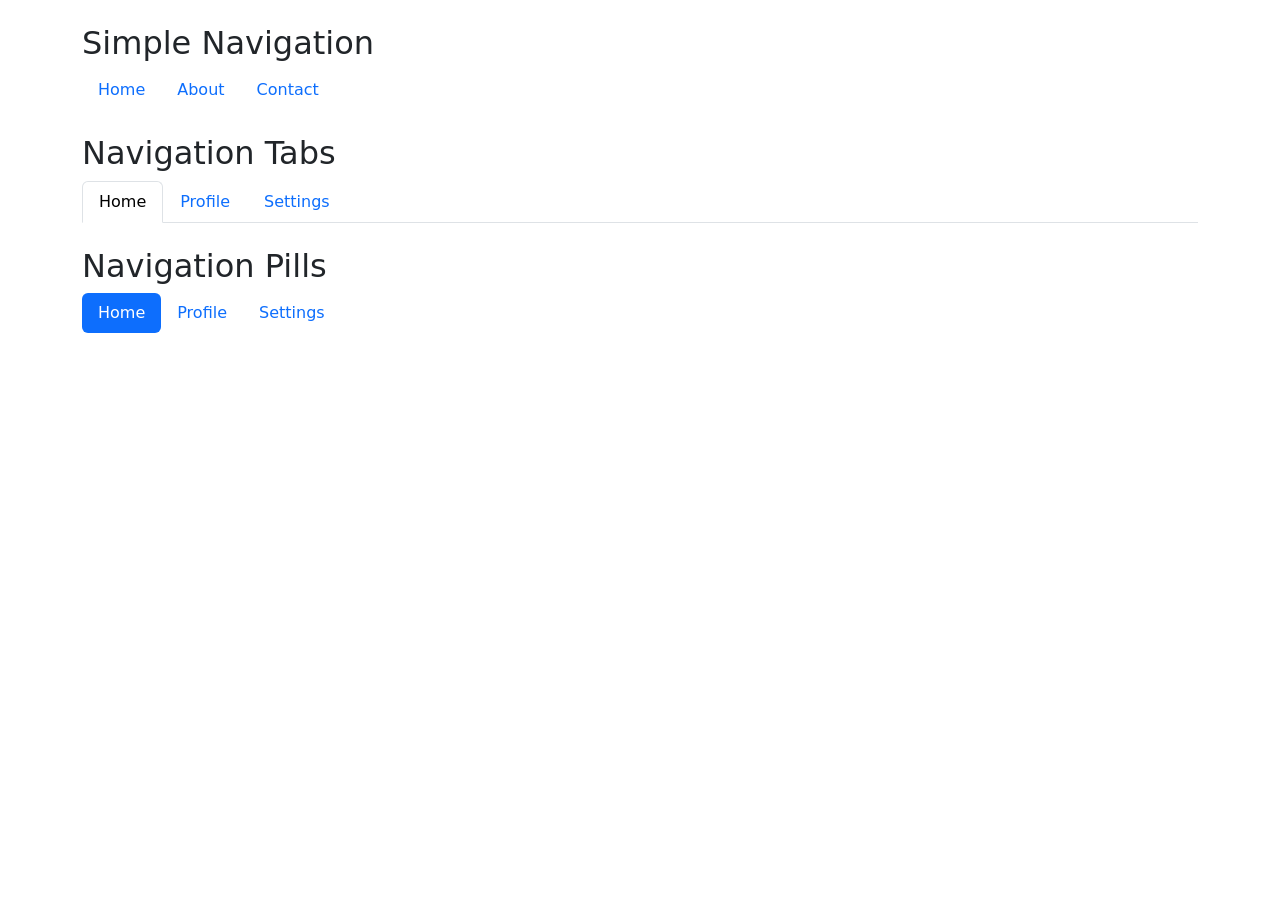
<file: JAVA FSE/UPSKILLING/Module 1/Bootstrap5/exercise10b.html>
<!doctype html>
<html lang="en">
  <head>
    <meta charset="UTF-8" />
    <meta name="viewport" content="width=device-width, initial-scale=1.0" />
    <title>Bootstrap Navigation</title>
    <link rel="stylesheet" href="css/bootstrap.min.css" />
  </head>
  <body>
    <div class="container mt-4">
      <h2>Simple Navigation</h2>
      <ul class="nav mb-4">
        <li class="nav-item">
          <a class="nav-link active" href="#">Home</a>
        </li>
        <li class="nav-item">
          <a class="nav-link" href="#">About</a>
        </li>
        <li class="nav-item">
          <a class="nav-link" href="#">Contact</a>
        </li>
      </ul>
      <h2>Navigation Tabs</h2>
      <ul class="nav nav-tabs mb-4">
        <li class="nav-item">
          <a class="nav-link active" href="#">Home</a>
        </li>
        <li class="nav-item">
          <a class="nav-link" href="#">Profile</a>
        </li>
        <li class="nav-item">
          <a class="nav-link" href="#">Settings</a>
        </li>
      </ul>
      <h2>Navigation Pills</h2>
      <ul class="nav nav-pills">
        <li class="nav-item">
          <a class="nav-link active" href="#">Home</a>
        </li>
        <li class="nav-item">
          <a class="nav-link" href="#">Profile</a>
        </li>
        <li class="nav-item">
          <a class="nav-link" href="#">Settings</a>
        </li>
      </ul>
    </div>
    <script src="js/bootstrap.bundle.min.js"></script>
  </body>
</html>
</file>
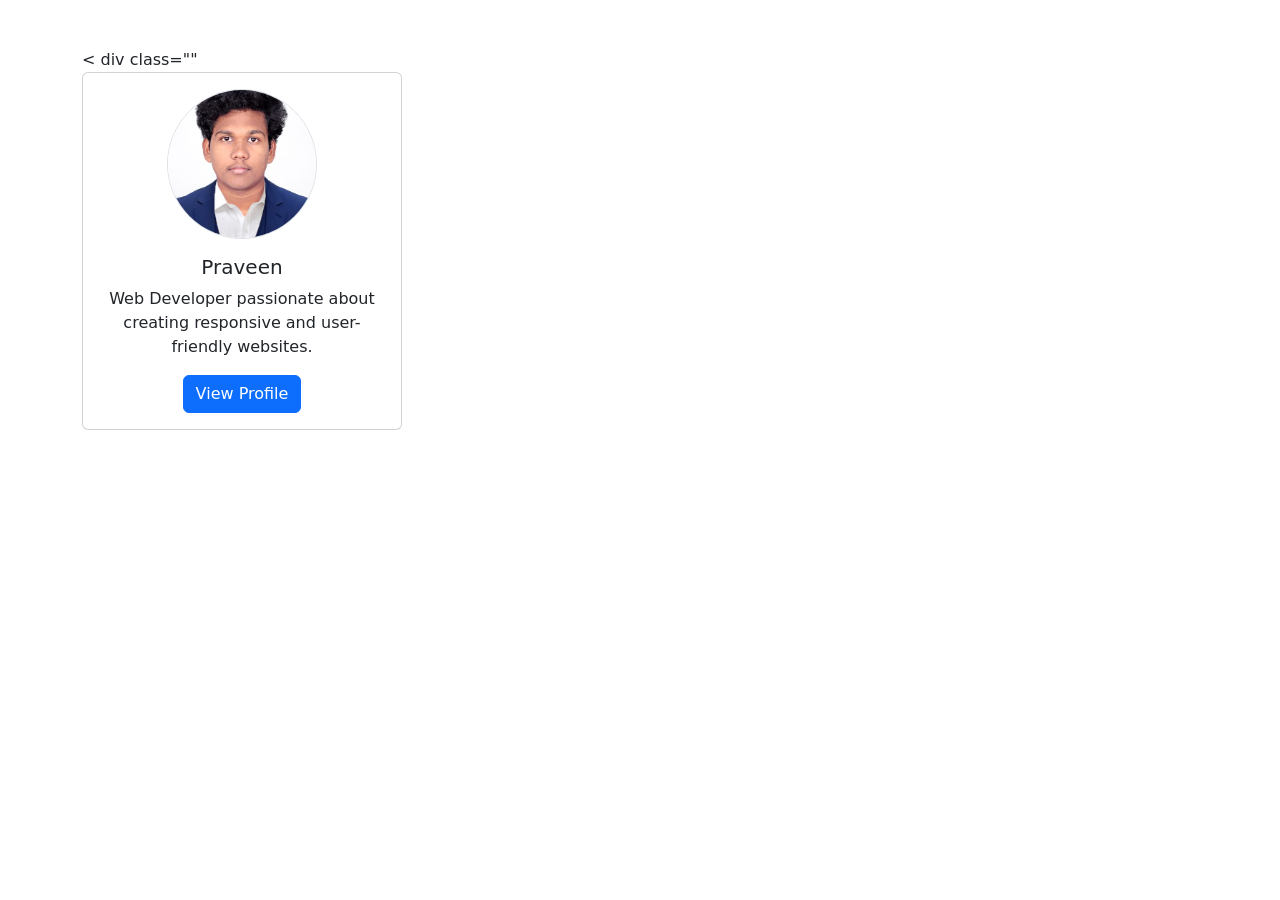
<file: JAVA FSE/UPSKILLING/Module 1/Bootstrap5/exercise11a.html>
<!DOCTYPE html>
<html lang="en">
<head>
    <meta charset="UTF-8">
    <meta name="viewport" content="width=device-width, initial-scale=1.0">
    <title>Profile Card</title>
    <link rel="stylesheet" href="css/bootstrap.min.css">
</head>
<body>

<div class="container mt-5">

    < div class=""
   <div class="card" style="width:20rem;">

    <div class="text-center pt-3">
        <img src="profile_pic.jpeg"
             class="rounded-circle border"
             alt="Praveen"
             style="width:150px; height:150px; object-fit:cover;">
    </div>

    <div class="card-body text-center">

        <h5 class="card-title">Praveen</h5>

        <p class="card-text">
            Web Developer passionate about creating responsive and user-friendly websites.
        </p>

        <a href="#" class="btn btn-primary">
            View Profile
        </a>

    </div>

</div>

</div>

<script src="js/bootstrap.bundle.min.js"></script>
</body>
</html>
</file>
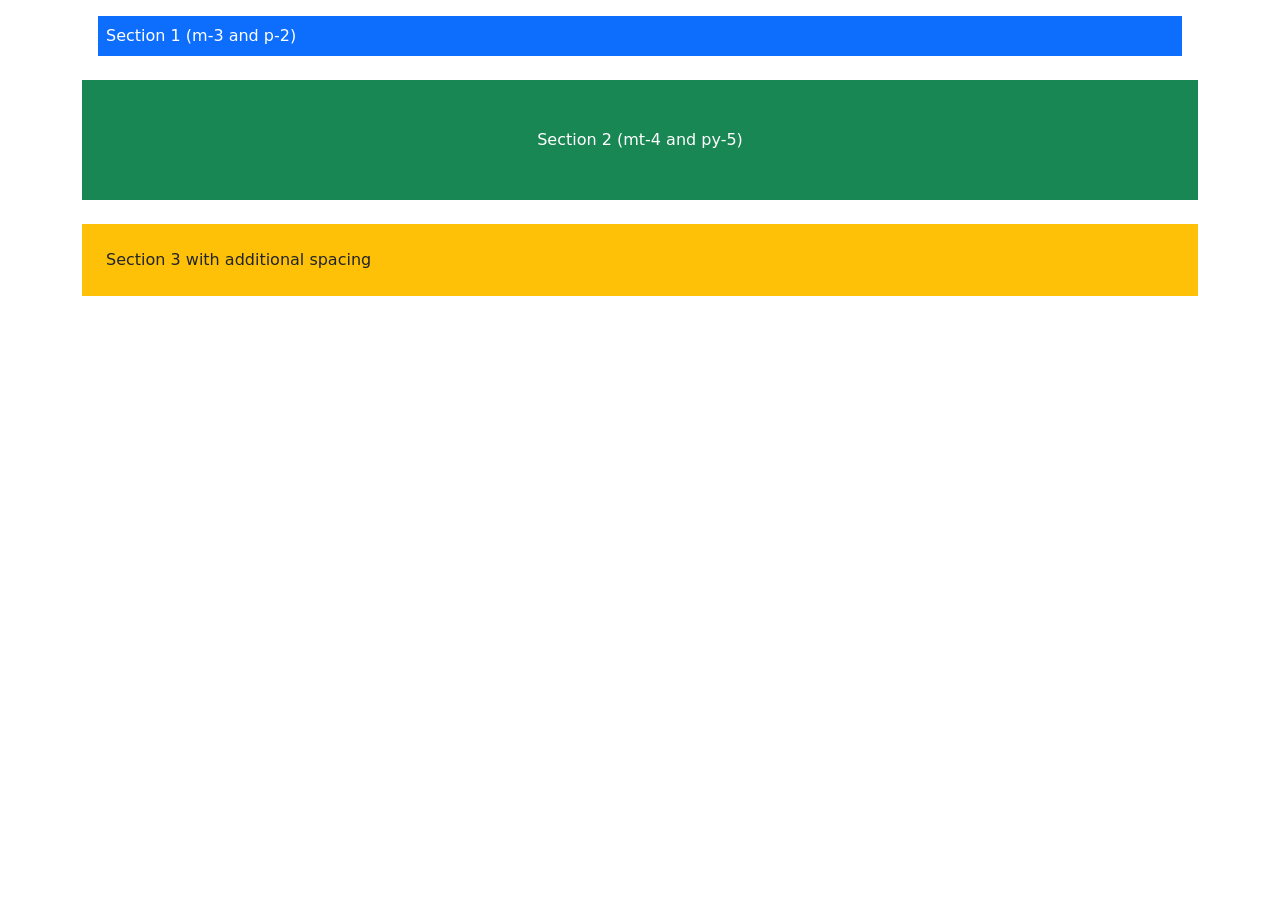
<file: JAVA FSE/UPSKILLING/Module 1/Bootstrap5/exercise12a.html>
<!DOCTYPE html>
<html lang="en">
<head>
    <meta charset="UTF-8">
    <meta name="viewport" content="width=device-width, initial-scale=1.0">
    <title>Spacing Utilities</title>

    <link rel="stylesheet" href="css/bootstrap.min.css">
</head>
<body>

<div class="container">

    <div class="bg-primary text-white m-3 p-2">
        Section 1 (m-3 and p-2)
    </div>

    <div class="bg-success text-white mt-4 py-5 text-center">
        Section 2 (mt-4 and py-5)
    </div>

    <div class="bg-warning mt-4 p-4">
        Section 3 with additional spacing
    </div>

</div>

<script src="js/bootstrap.bundle.min.js"></script>
</body>
</html>
</file>
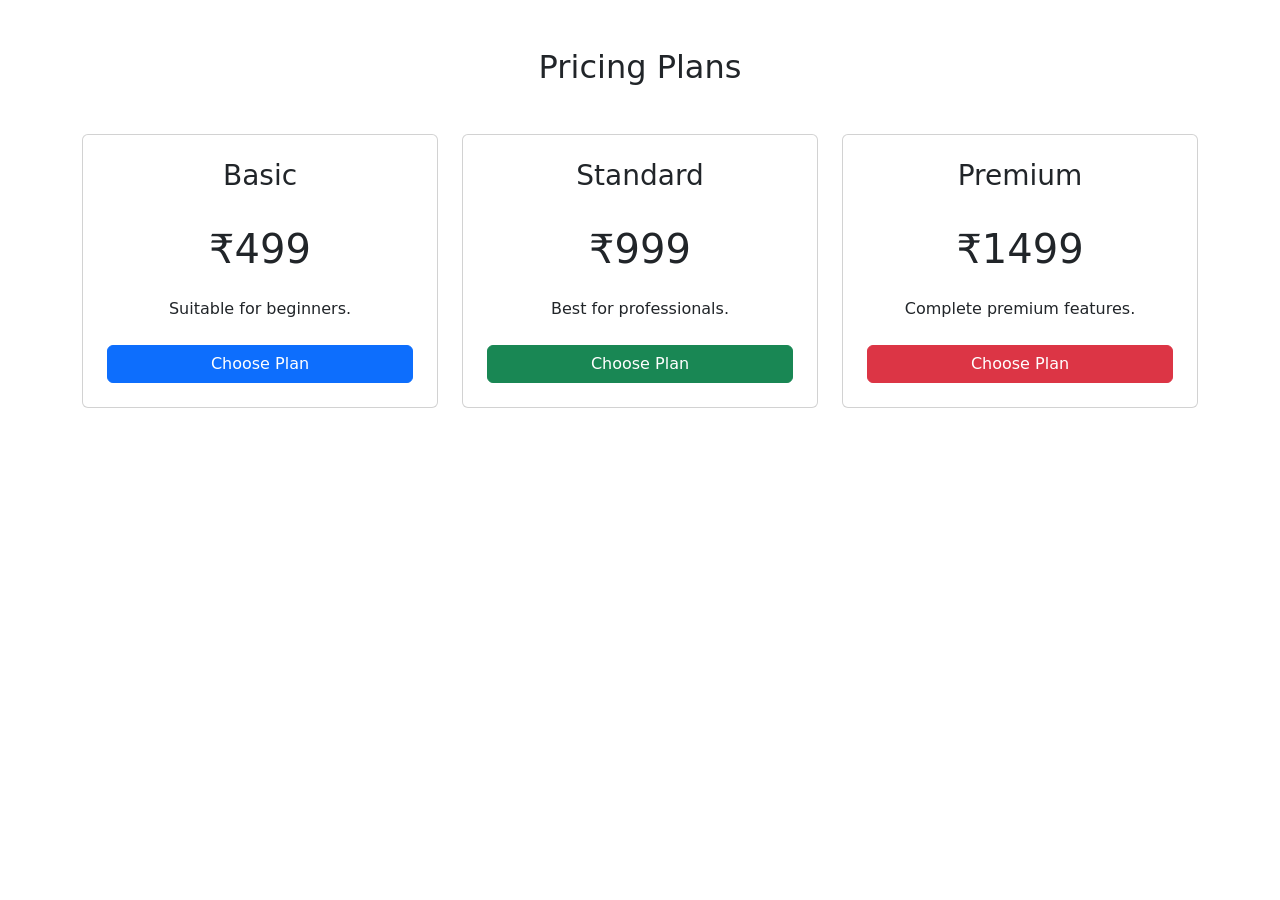
<file: JAVA FSE/UPSKILLING/Module 1/Bootstrap5/exercise12b.html>
<!DOCTYPE html>
<html lang="en">
<head>
    <meta charset="UTF-8">
    <meta name="viewport" content="width=device-width, initial-scale=1.0">
    <title>Pricing Section</title>

    <link rel="stylesheet" href="css/bootstrap.min.css">
</head>
<body>

<div class="container py-5">

    <h2 class="text-center mb-5">
        Pricing Plans
    </h2>

    <div class="row">

        <!-- Basic Plan -->
        <div class="col-md-4 mb-4">
            <div class="card p-4 text-center h-100">

                <h3>Basic</h3>

                <h1 class="my-4">
                    ₹499
                </h1>

                <p class="mb-4">
                    Suitable for beginners.
                </p>

                <button class="btn btn-primary">
                    Choose Plan
                </button>

            </div>
        </div>

        <!-- Standard Plan -->
        <div class="col-md-4 mb-4">
            <div class="card p-4 text-center h-100">

                <h3>Standard</h3>

                <h1 class="my-4">
                    ₹999
                </h1>

                <p class="mb-4">
                    Best for professionals.
                </p>

                <button class="btn btn-success">
                    Choose Plan
                </button>

            </div>
        </div>

        <!-- Premium Plan -->
        <div class="col-md-4 mb-4">
            <div class="card p-4 text-center h-100">

                <h3>Premium</h3>

                <h1 class="my-4">
                    ₹1499
                </h1>

                <p class="mb-4">
                    Complete premium features.
                </p>

                <button class="btn btn-danger">
                    Choose Plan
                </button>

            </div>
        </div>

    </div>

</div>

<script src="js/bootstrap.bundle.min.js"></script>
</body>
</html>
</file>
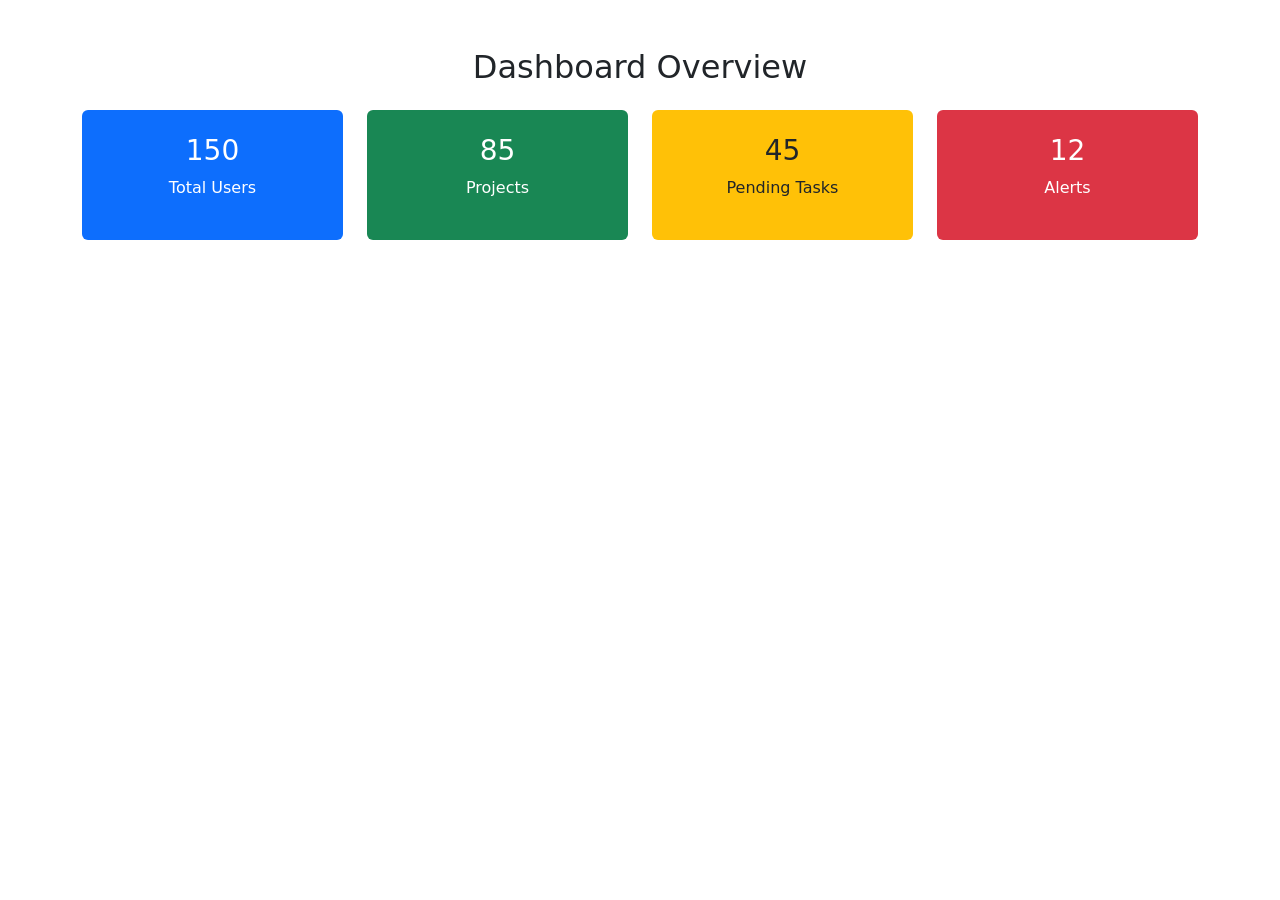
<file: JAVA FSE/UPSKILLING/Module 1/Bootstrap5/exercise13a.html>
<!DOCTYPE html>
<html lang="en">
<head>
    <meta charset="UTF-8">
    <meta name="viewport" content="width=device-width, initial-scale=1.0">
    <title>Dashboard Colors</title>

    <link rel="stylesheet" href="css/bootstrap.min.css">
</head>
<body>

<div class="container mt-5">

    <h2 class="text-center mb-4">
        Dashboard Overview
    </h2>

    <div class="row">

        <div class="col-md-3 mb-3">
            <div class="bg-primary text-white p-4 rounded text-center">
                <h3>150</h3>
                <p>Total Users</p>
            </div>
        </div>

        <div class="col-md-3 mb-3">
            <div class="bg-success text-white p-4 rounded text-center">
                <h3>85</h3>
                <p>Projects</p>
            </div>
        </div>

        <div class="col-md-3 mb-3">
            <div class="bg-warning text-dark p-4 rounded text-center">
                <h3>45</h3>
                <p>Pending Tasks</p>
            </div>
        </div>

        <div class="col-md-3 mb-3">
            <div class="bg-danger text-white p-4 rounded text-center">
                <h3>12</h3>
                <p>Alerts</p>
            </div>
        </div>

    </div>

</div>

<script src="js/bootstrap.bundle.min.js"></script>
</body>
</html>
</file>
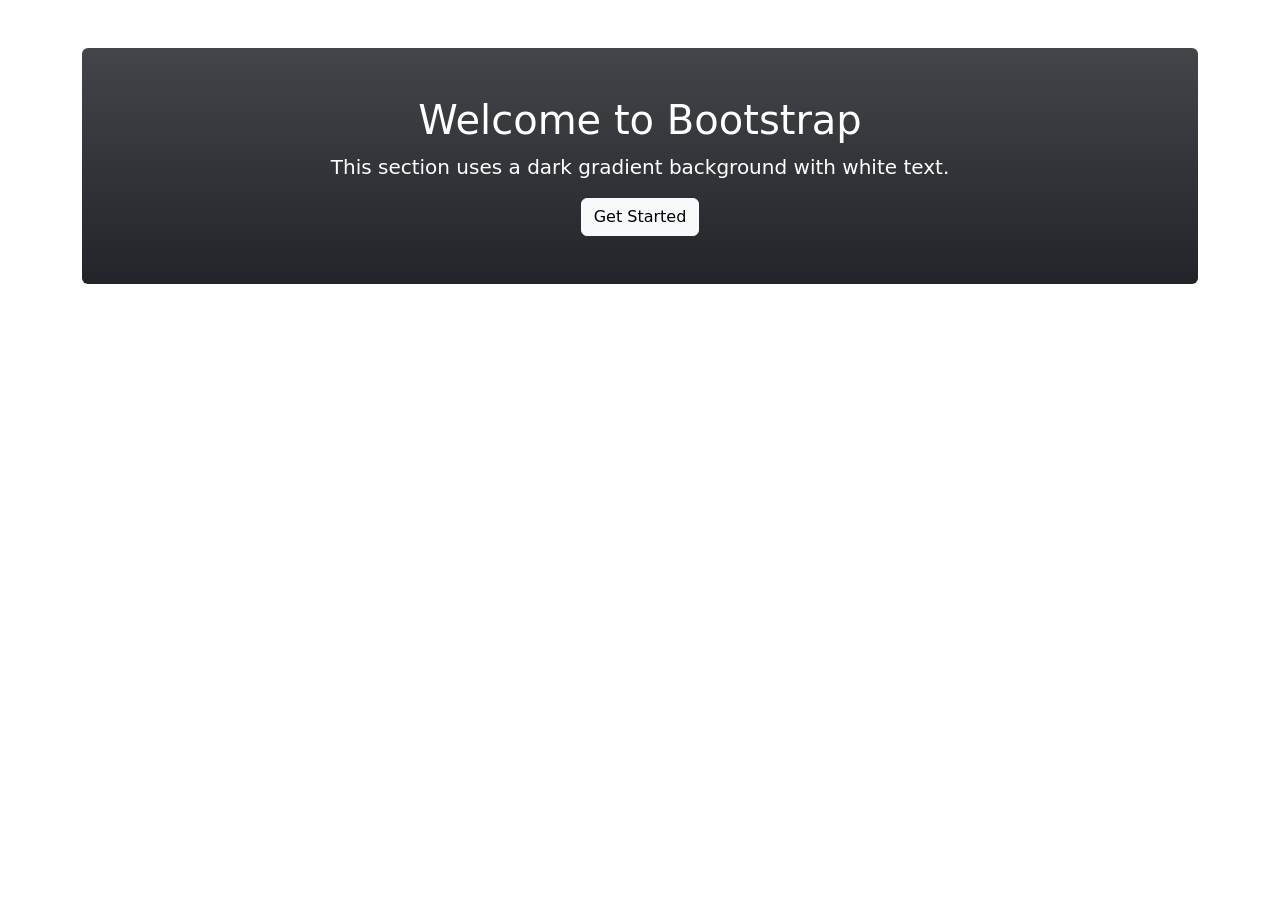
<file: JAVA FSE/UPSKILLING/Module 1/Bootstrap5/exercise13b.html>
<!DOCTYPE html>
<html lang="en">
<head>
    <meta charset="UTF-8">
    <meta name="viewport" content="width=device-width, initial-scale=1.0">
    <title>Gradient Background</title>

    <link rel="stylesheet" href="css/bootstrap.min.css">
</head>
<body>

<div class="container mt-5">

    <div class="bg-dark bg-gradient text-white p-5 rounded text-center">

        <h1>Welcome to Bootstrap</h1>

        <p class="lead">
            This section uses a dark gradient background with white text.
        </p>

        <button class="btn btn-light">
            Get Started
        </button>

    </div>

</div>

<script src="js/bootstrap.bundle.min.js"></script>
</body>
</html>
</file>
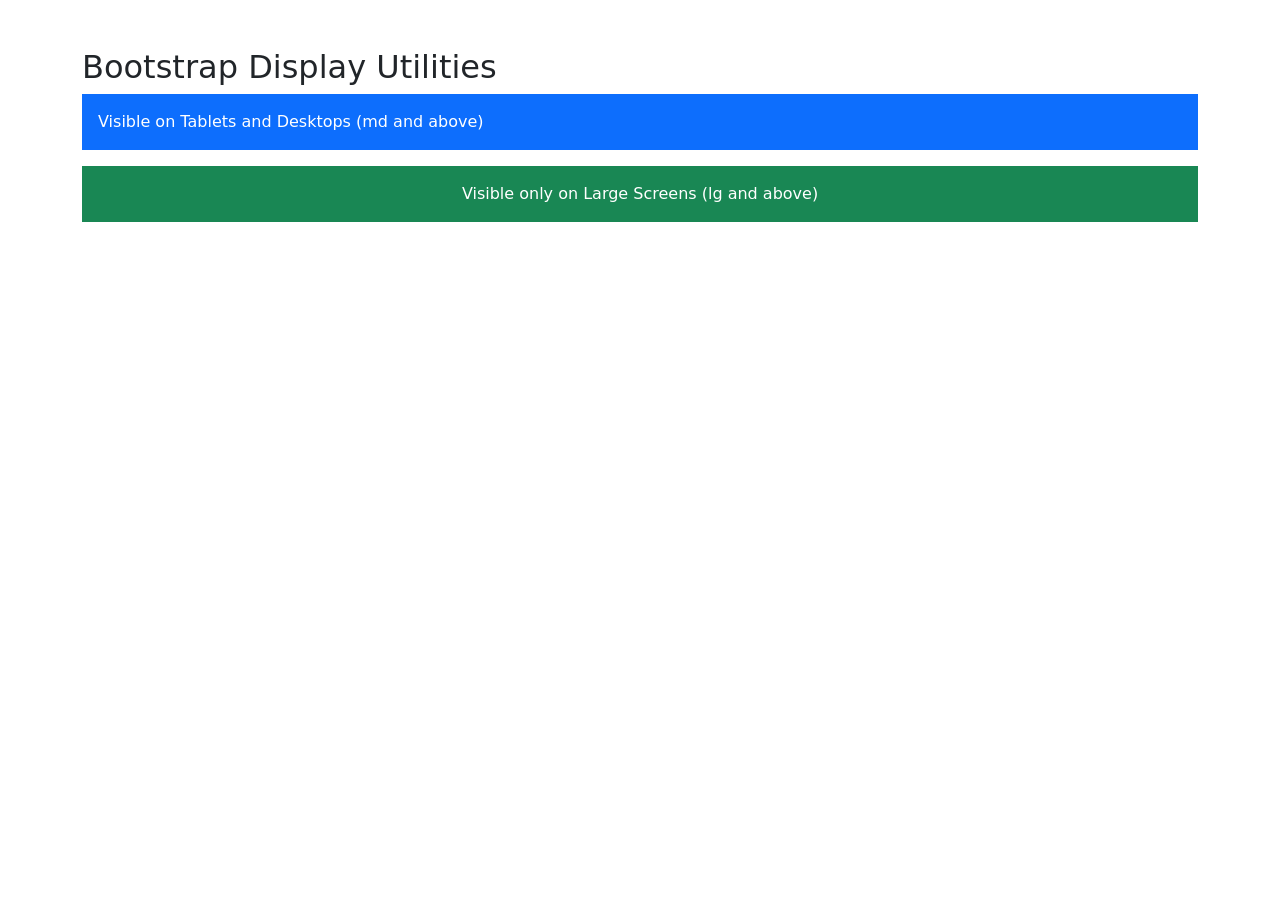
<file: JAVA FSE/UPSKILLING/Module 1/Bootstrap5/exercise14a.html>
<!DOCTYPE html>
<html lang="en">
<head>
    <meta charset="UTF-8">
    <meta name="viewport" content="width=device-width, initial-scale=1.0">
    <title>Display Utilities</title>
    <link rel="stylesheet" href="css/bootstrap.min.css">
</head>
<body>
<div class="container mt-5">
    <h2>Bootstrap Display Utilities</h2>
    <div class="d-none d-md-block bg-primary text-white p-3 mb-3">
        Visible on Tablets and Desktops (md and above)
    </div>
    <div class="d-none d-lg-flex bg-success text-white p-3 justify-content-center">
        Visible only on Large Screens (lg and above)
    </div>

</div>

<script src="js/bootstrap.bundle.min.js"></script>
</body>
</html>
</file>
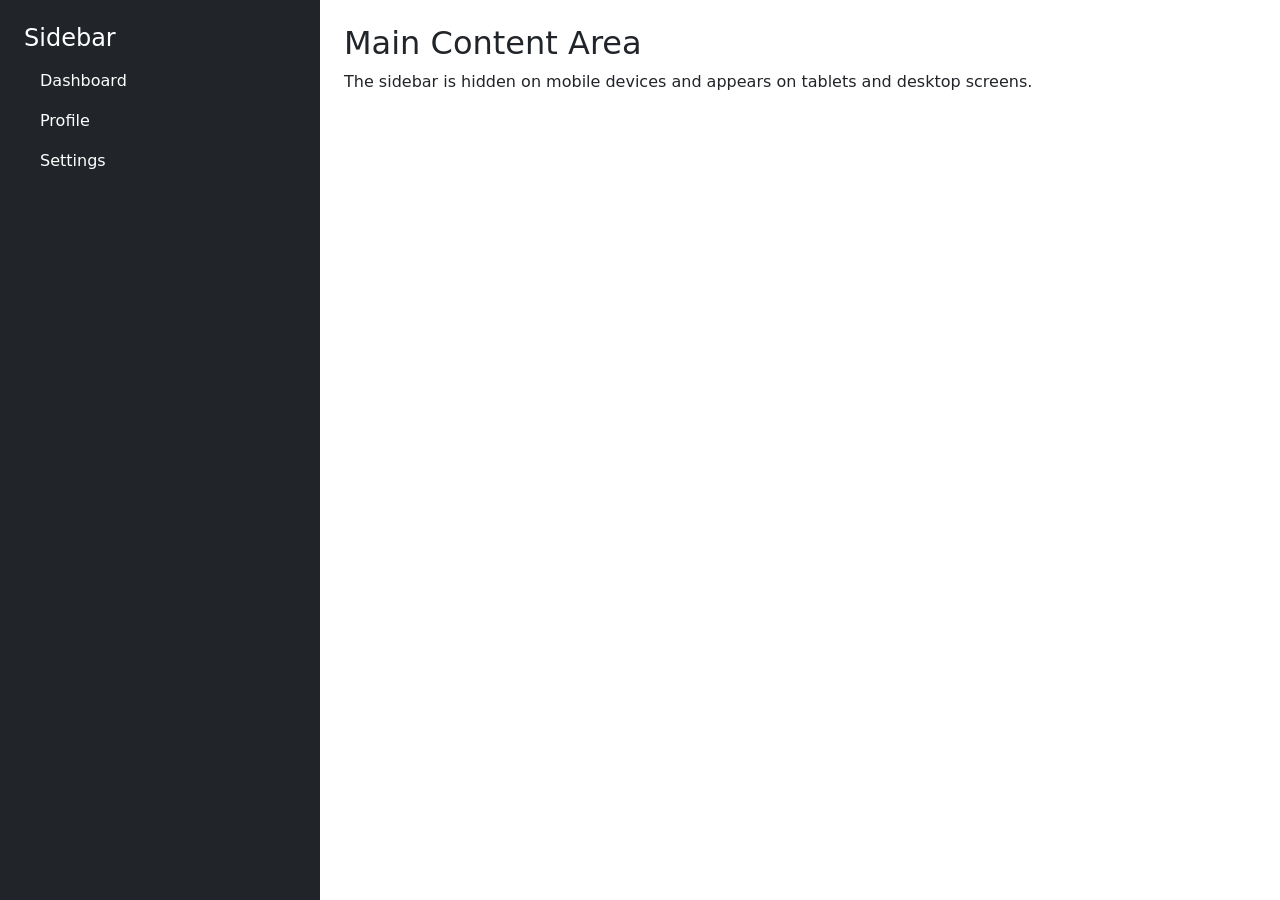
<file: JAVA FSE/UPSKILLING/Module 1/Bootstrap5/exercise14b.html>
<!doctype html>
<html lang="en">
  <head>
    <meta charset="UTF-8" />
    <meta name="viewport" content="width=device-width, initial-scale=1.0" />
    <title>Responsive Sidebar</title>
    <link rel="stylesheet" href="css/bootstrap.min.css" />
  </head>
  <body>
    <div class="container-fluid">
      <div class="row">
        <div class="col-md-3 d-none d-md-block bg-dark text-white p-4 vh-100">
          <h4>Sidebar</h4>
          <ul class="nav flex-column">
            <li class="nav-item">
              <a href="#" class="nav-link text-white"> Dashboard </a>
            </li>
            <li class="nav-item">
              <a href="#" class="nav-link text-white"> Profile </a>
            </li>
            <li class="nav-item">
              <a href="#" class="nav-link text-white"> Settings </a>
            </li>
          </ul>
        </div>
        <div class="col-md-9 p-4">
          <h2>Main Content Area</h2>
          <p>
            The sidebar is hidden on mobile devices and appears on tablets and
            desktop screens.
          </p>
        </div>
      </div>
    </div>
    <script src="js/bootstrap.bundle.min.js"></script>
  </body>
</html>
</file>
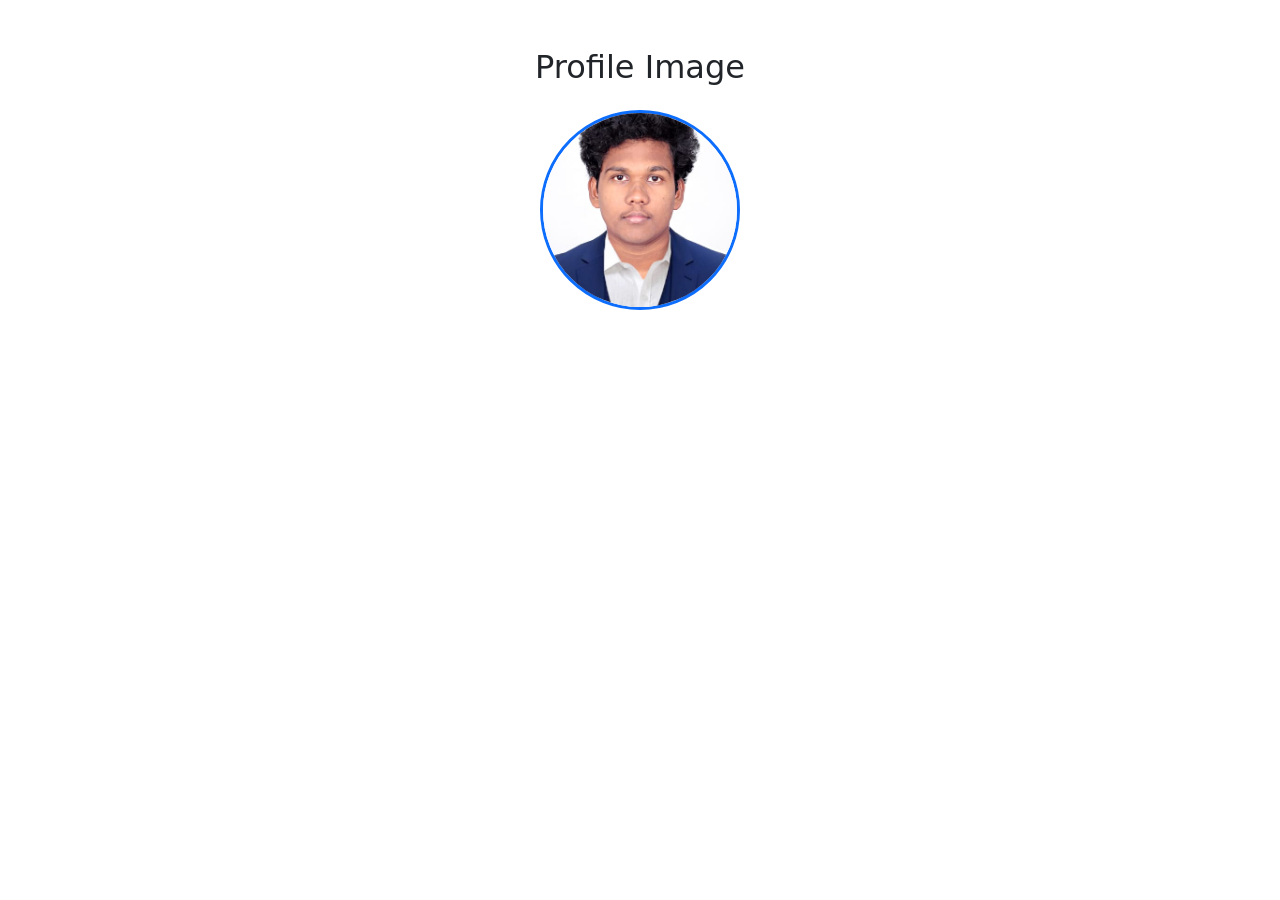
<file: JAVA FSE/UPSKILLING/Module 1/Bootstrap5/exercise15a.html>
<!DOCTYPE html>
<html lang="en">
<head>
    <meta charset="UTF-8">
    <meta name="viewport" content="width=device-width, initial-scale=1.0">
    <title>Border Utilities</title>

    <link rel="stylesheet" href="css/bootstrap.min.css">
</head>
<body>

<div class="container mt-5 text-center">

    <h2 class="mb-4">Profile Image</h2>

    <img src="profile_pic.jpeg"
         alt="Profile Photo"
         class="border border-primary border-3 rounded-circle"
         style="width:200px; height:200px; object-fit:cover;">

</div>

<script src="js/bootstrap.bundle.min.js"></script>
</body>
</html>
</file>
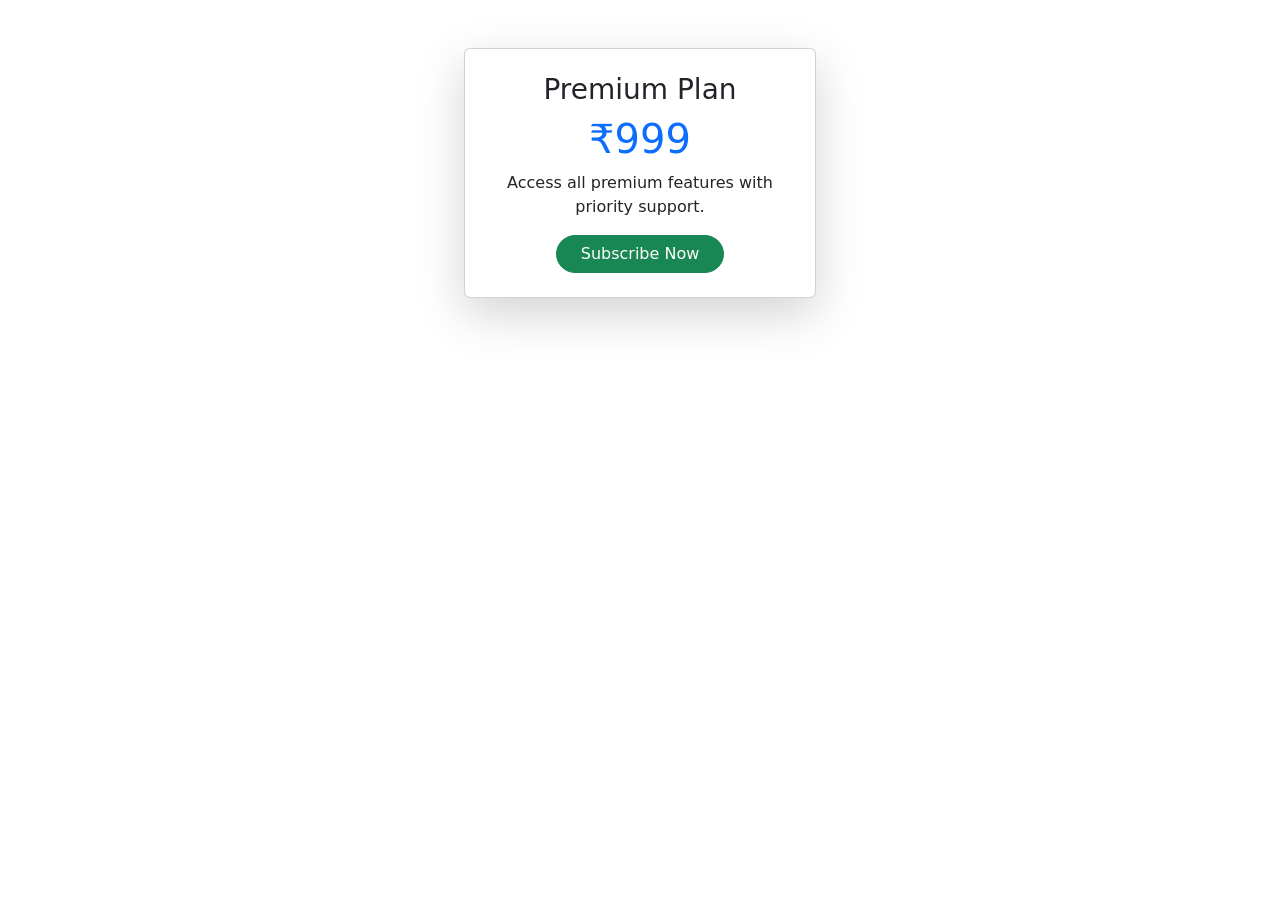
<file: JAVA FSE/UPSKILLING/Module 1/Bootstrap5/exercise15b.html>
<!doctype html>
<html lang="en">
  <head>
    <meta charset="UTF-8" />
    <meta name="viewport" content="width=device-width, initial-scale=1.0" />
    <title>Shadow Utilities</title>

    <link rel="stylesheet" href="css/bootstrap.min.css" />
  </head>
  <body>
    <div class="container mt-5">
      <div class="card shadow-lg p-4 mx-auto" style="width: 22rem">
        <h3 class="card-title text-center">Premium Plan</h3>

        <h1 class="text-center text-primary">₹999</h1>

        <p class="card-text text-center">
          Access all premium features with priority support.
        </p>

        <div class="text-center">
          <button class="btn btn-success rounded-pill px-4">
            Subscribe Now
          </button>
        </div>
      </div>
    </div>

    <script src="js/bootstrap.bundle.min.js"></script>
  </body>
</html>
</file>
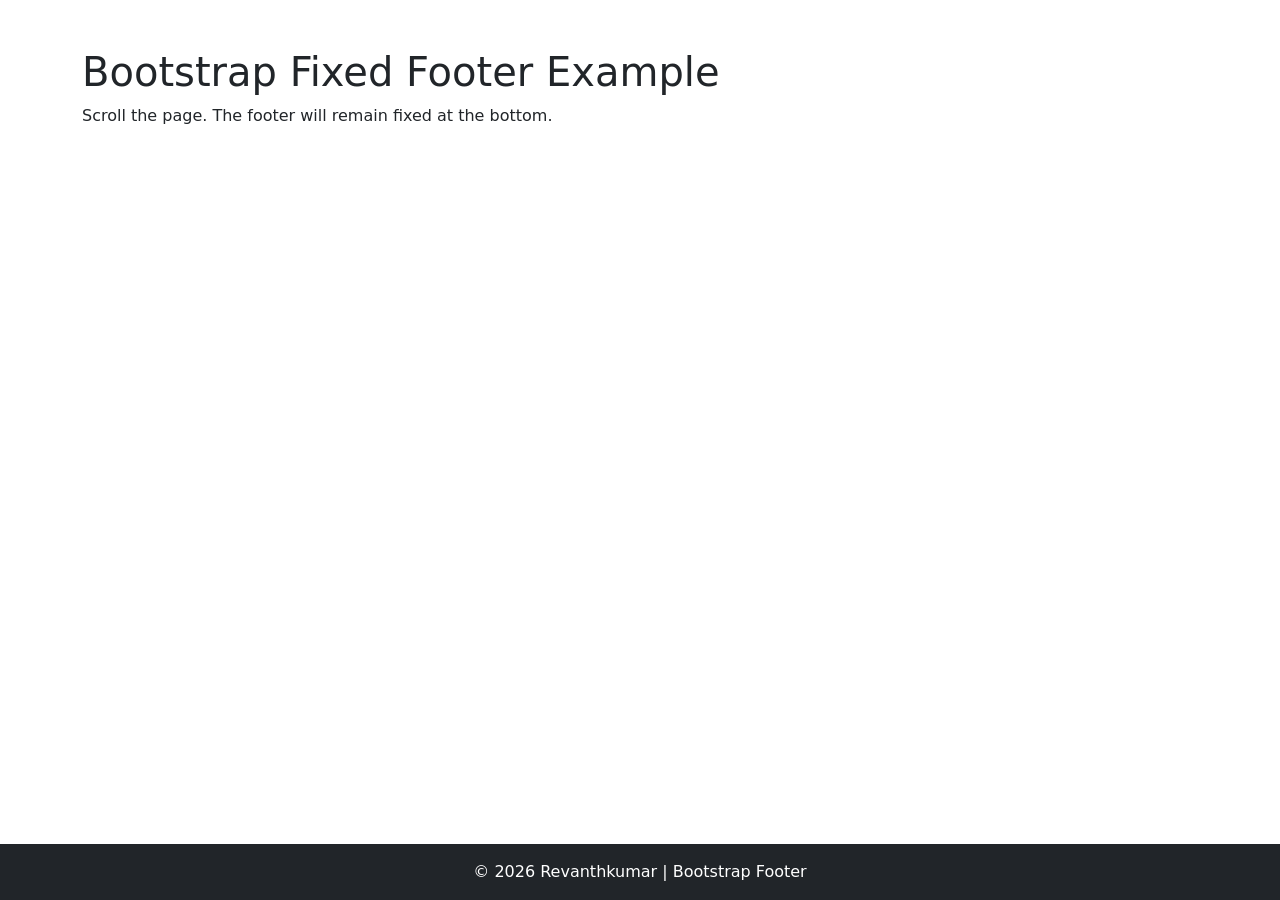
<file: JAVA FSE/UPSKILLING/Module 1/Bootstrap5/exercise16a.html>
<!DOCTYPE html>
<html lang="en">
<head>
    <meta charset="UTF-8">
    <meta name="viewport" content="width=device-width, initial-scale=1.0">
    <title>Fixed Footer</title>

    <link rel="stylesheet" href="css/bootstrap.min.css">
</head>
<body>

<div class="container mt-5">
    <h1>Bootstrap Fixed Footer Example</h1>

    <p>
        Scroll the page. The footer will remain fixed at the bottom.
    </p>
</div>

<footer class="position-fixed bottom-0 start-0 w-100 bg-dark text-white text-center p-3">
    © 2026 Revanthkumar | Bootstrap Footer
</footer>

<script src="js/bootstrap.bundle.min.js"></script>
</body>
</html>
</file>
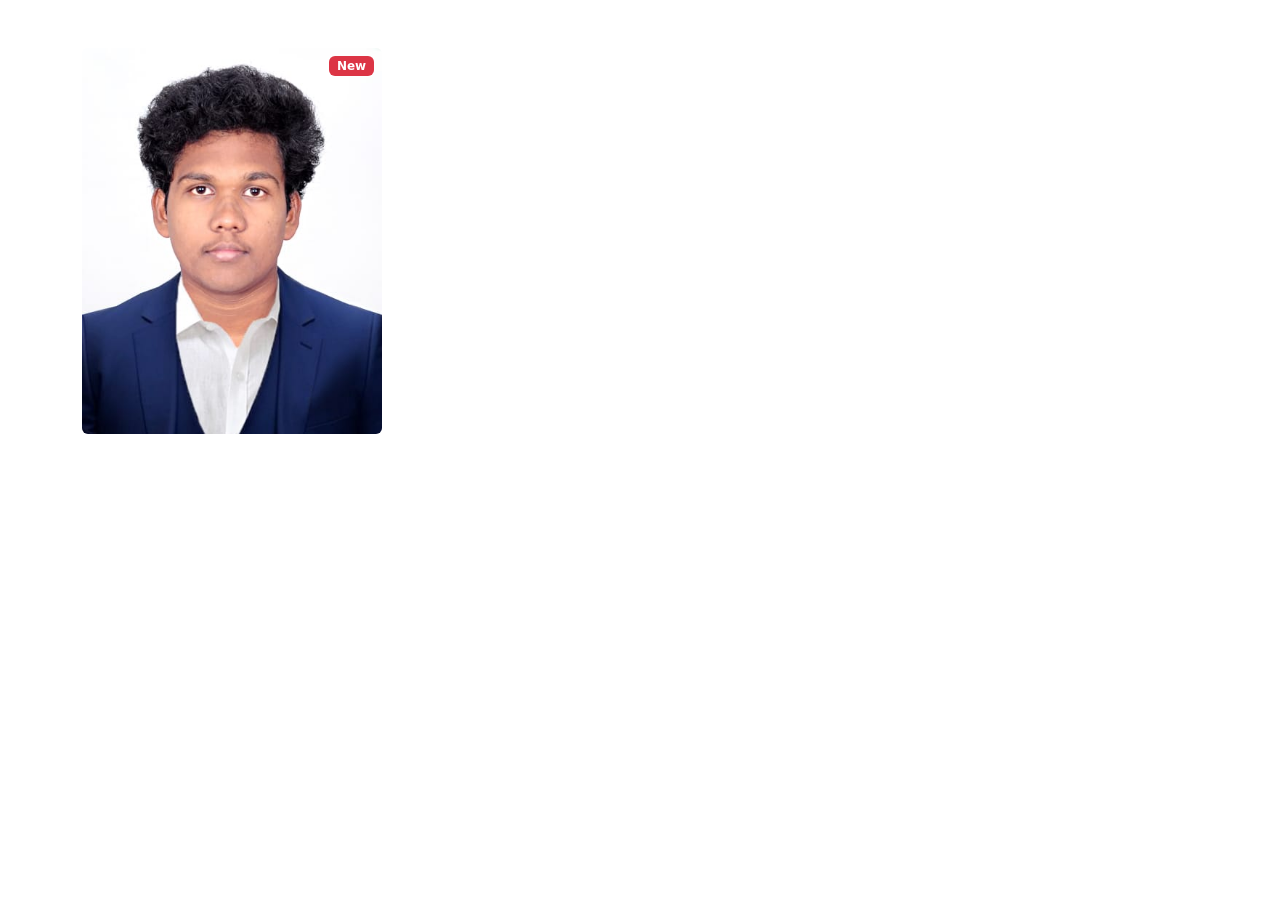
<file: JAVA FSE/UPSKILLING/Module 1/Bootstrap5/exercise16b.html>
<!DOCTYPE html>
<html lang="en">
<head>
    <meta charset="UTF-8">
    <meta name="viewport" content="width=device-width, initial-scale=1.0">
    <title>Image Badge Overlay</title>

    <link rel="stylesheet" href="css/bootstrap.min.css">
</head>
<body>

<div class="container mt-5">

    <div class="position-relative d-inline-block">

        <img src="profile_pic.jpeg"
             alt="Profile"
             class="img-fluid rounded"
             style="width:300px;">

        <span class="badge bg-danger position-absolute top-0 end-0 m-2">
            New
        </span>

    </div>

</div>

<script src="js/bootstrap.bundle.min.js"></script>
</body>
</html>
</file>
